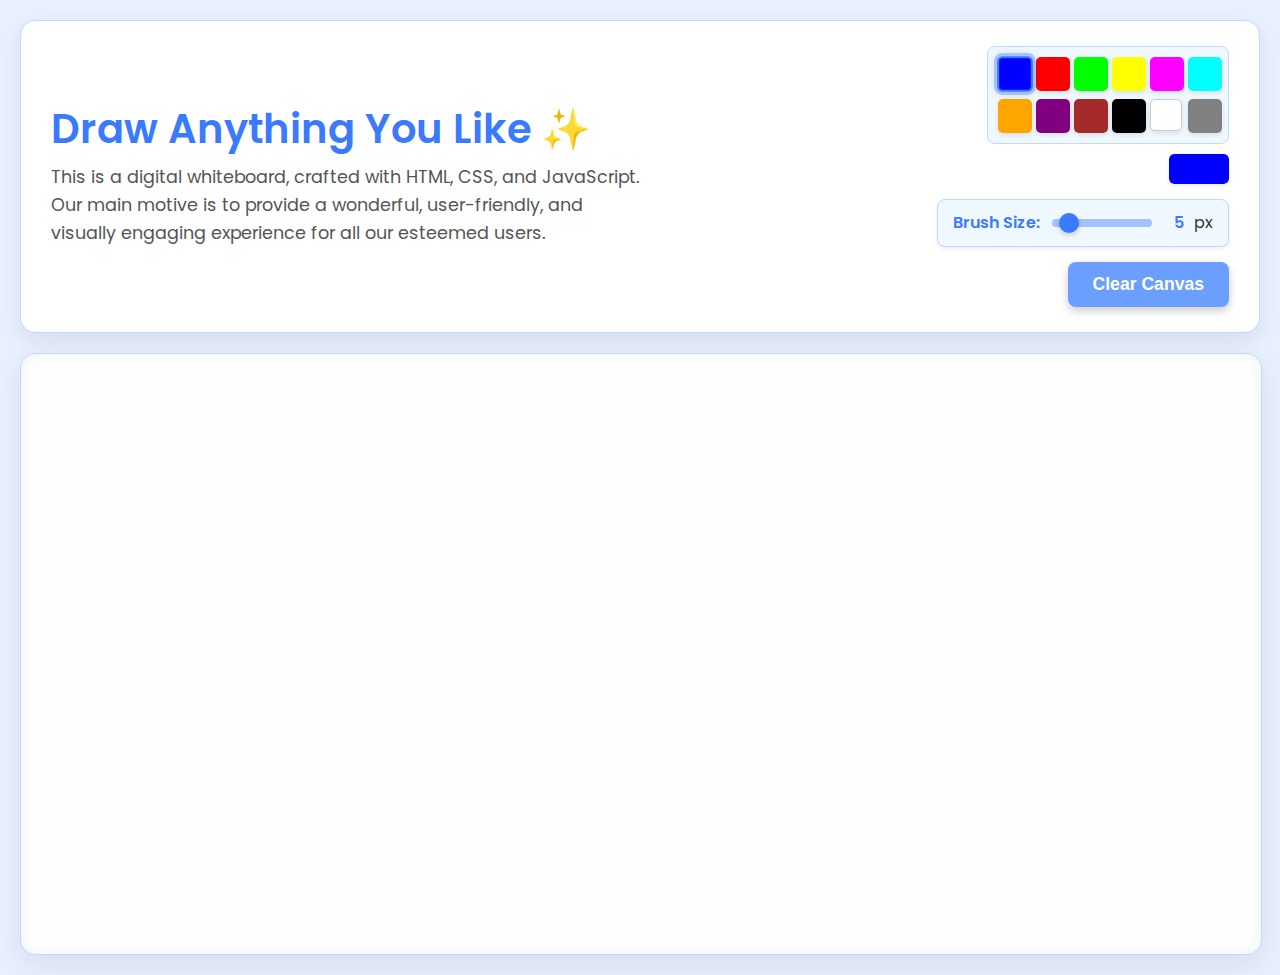
<file: index.html>
<!DOCTYPE html>
<html lang="en">
<head>
    <meta charset="UTF-8">
    <meta name="viewport" content="width=device-width, initial-scale=1.0">
    <title>Illustrious Canvas - Draw Anything!</title>
    <link rel="stylesheet" href="canvas.css">
    <link href="https://fonts.googleapis.com/css2?family=Poppins:wght@300;400;600&display=swap" rel="stylesheet">
</head>
<body>
    <div class="container">
        <header class="header">
            <div class="text-content">
                <h1>Draw Anything You Like <span>✨</span></h1>
                <p>This is a digital whiteboard, crafted with HTML, CSS, and JavaScript. Our main motive is to provide a wonderful, user-friendly, and visually engaging experience for all our esteemed users.</p>
            </div>
            <div class="controls-panel">
                <div class="color-picker-section">
                    <div class="color-grid">
                        <div class="color-box selected" data-color="#0000FF" style="background-color: #0000FF;"></div> <div class="color-box" data-color="#FF0000" style="background-color: #FF0000;"></div> <div class="color-box" data-color="#00FF00" style="background-color: #00FF00;"></div> <div class="color-box" data-color="#FFFF00" style="background-color: #FFFF00;"></div> <div class="color-box" data-color="#FF00FF" style="background-color: #FF00FF;"></div> <div class="color-box" data-color="#00FFFF" style="background-color: #00FFFF;"></div> <div class="color-box" data-color="#FFA500" style="background-color: #FFA500;"></div> <div class="color-box" data-color="#800080" style="background-color: #800080;"></div> <div class="color-box" data-color="#A52A2A" style="background-color: #A52A2A;"></div> <div class="color-box" data-color="#000000" style="background-color: #000000;"></div> <div class="color-box" data-color="#FFFFFF" style="background-color: #FFFFFF; border: 1px solid #ccc;"></div> <div class="color-box" data-color="#808080" style="background-color: #808080;"></div> </div>
                    <input type="color" id="customColorPicker" value="#0000FF">
                </div>
                <div class="brush-size-section">
                    <label for="brushSize">Brush Size:</label>
                    <input type="range" id="brushSize" min="1" max="50" value="5">
                    <span id="brushSizeValue">5</span>px
                </div>
                <button id="clearButton" class="control-button">Clear Canvas</button>
            </div>
        </header>

        <main class="whiteboard-area">
            <canvas id="whiteboardCanvas"></canvas>
        </main>
    </div>

    <script src="canvas.js"></script>
</body>

</html>
</file>
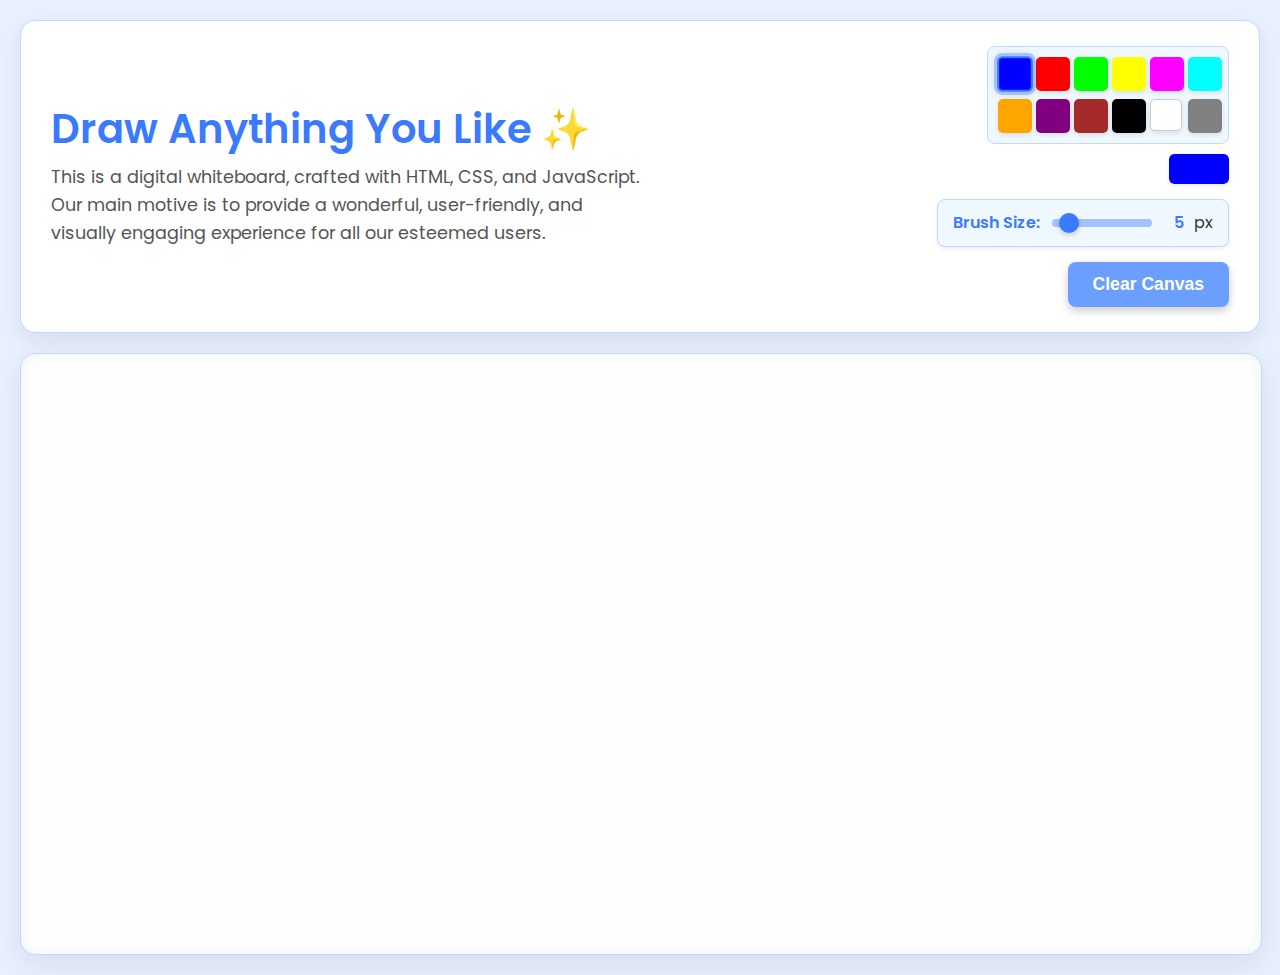
<file: canvas.html>
<!DOCTYPE html>
<html lang="en">
<head>
    <meta charset="UTF-8">
    <meta name="viewport" content="width=device-width, initial-scale=1.0">
    <title>Illustrious Canvas - Draw Anything!</title>
    <link rel="stylesheet" href="canvas.css">
    <link href="https://fonts.googleapis.com/css2?family=Poppins:wght@300;400;600&display=swap" rel="stylesheet">
</head>
<body>
    <div class="container">
        <header class="header">
            <div class="text-content">
                <h1>Draw Anything You Like <span>✨</span></h1>
                <p>This is a digital whiteboard, crafted with HTML, CSS, and JavaScript. Our main motive is to provide a wonderful, user-friendly, and visually engaging experience for all our esteemed users.</p>
            </div>
            <div class="controls-panel">
                <div class="color-picker-section">
                    <div class="color-grid">
                        <div class="color-box selected" data-color="#0000FF" style="background-color: #0000FF;"></div> <div class="color-box" data-color="#FF0000" style="background-color: #FF0000;"></div> <div class="color-box" data-color="#00FF00" style="background-color: #00FF00;"></div> <div class="color-box" data-color="#FFFF00" style="background-color: #FFFF00;"></div> <div class="color-box" data-color="#FF00FF" style="background-color: #FF00FF;"></div> <div class="color-box" data-color="#00FFFF" style="background-color: #00FFFF;"></div> <div class="color-box" data-color="#FFA500" style="background-color: #FFA500;"></div> <div class="color-box" data-color="#800080" style="background-color: #800080;"></div> <div class="color-box" data-color="#A52A2A" style="background-color: #A52A2A;"></div> <div class="color-box" data-color="#000000" style="background-color: #000000;"></div> <div class="color-box" data-color="#FFFFFF" style="background-color: #FFFFFF; border: 1px solid #ccc;"></div> <div class="color-box" data-color="#808080" style="background-color: #808080;"></div> </div>
                    <input type="color" id="customColorPicker" value="#0000FF">
                </div>
                <div class="brush-size-section">
                    <label for="brushSize">Brush Size:</label>
                    <input type="range" id="brushSize" min="1" max="50" value="5">
                    <span id="brushSizeValue">5</span>px
                </div>
                <button id="clearButton" class="control-button">Clear Canvas</button>
            </div>
        </header>

        <main class="whiteboard-area">
            <canvas id="whiteboardCanvas"></canvas>
        </main>
    </div>

    <script src="canvas.js"></script>
</body>
</html>
</file>
<file: canvas.css>
:root {
    --primary-blue: #6a9eff;
    --secondary-blue: #a3c2ff;
    --dark-blue: #3a7aff;
    --text-color: #333;
    --bg-light: #e8f0ff;
    --shadow-light: rgba(0, 0, 0, 0.08);
    --border-light: #c0d9ff;
    --canvas-bg: #fdfefe;
    --glow-spread: 5px; /* Base glow spread */
}

body {
    font-family: 'Poppins', sans-serif;
    margin: 0;
    padding: 0;
    background-color: var(--bg-light);
    color: var(--text-color);
    line-height: 1.6;
    display: flex;
    justify-content: center;
    align-items: flex-start; /* Align to top */
    min-height: 100vh;
    overflow-x: hidden;
}

.container {
    width: 100%;
    max-width: 1400px;
    padding: 20px;
    box-sizing: border-box;
    display: flex;
    flex-direction: column;
    gap: 20px;
}

.header {
    background-color: #ffffff;
    padding: 25px 30px;
    border-radius: 15px;
    box-shadow: 0 8px 20px var(--shadow-light);
    display: flex;
    flex-wrap: wrap; /* Allow wrapping for responsiveness */
    justify-content: space-between;
    align-items: center;
    gap: 20px;
    border: 1px solid var(--border-light);
}

.header h1 {
    font-size: 2.5em;
    color: var(--dark-blue);
    margin: 0;
    font-weight: 600;
    line-height: 1.2;
}

.header h1 span {
    display: inline-block;
    animation: bounce 1s infinite alternate;
}

@keyframes bounce {
    from { transform: translateY(0); }
    to { transform: translateY(-5px); }
}

.header p {
    font-size: 1.1em;
    color: #555;
    margin: 10px 0 0;
    max-width: 600px;
}

.text-content {
    flex: 2;
    min-width: 300px; /* Ensure text content takes reasonable space */
}

.controls-panel {
    flex: 1;
    min-width: 280px; /* Ensure controls panel takes reasonable space */
    display: flex;
    flex-direction: column;
    align-items: flex-end; /* Align controls to the right */
    gap: 15px;
}

@media (max-width: 768px) {
    .header {
        flex-direction: column;
        align-items: flex-start;
        padding: 20px;
    }
    .header h1 {
        font-size: 2em;
    }
    .header p {
        font-size: 1em;
    }
    .controls-panel {
        width: 100%;
        align-items: center; /* Center controls on small screens */
    }
    .color-picker-section, .brush-size-section {
        width: 100%;
        text-align: center;
    }
}


.color-picker-section {
    display: flex;
    flex-direction: column;
    gap: 10px;
    align-items: flex-end;
}

.color-grid {
    display: grid;
    grid-template-columns: repeat(6, 30px); /* 6 colors per row */
    gap: 8px;
    background-color: #f0f8ff; /* Light background for the grid */
    padding: 10px;
    border-radius: 8px;
    border: 1px solid var(--border-light);
}

.color-box {
    width: 30px;
    height: 30px;
    border: 2px solid transparent;
    border-radius: 5px;
    cursor: pointer;
    transition: transform 0.2s ease, border-color 0.2s ease, box-shadow 0.2s ease;
    box-shadow: 0 2px 5px rgba(0,0,0,0.1);
}

.color-box:hover {
    transform: scale(1.1);
    box-shadow: 0 4px 10px rgba(0,0,0,0.2);
}

.color-box.selected {
    border-color: var(--dark-blue);
    transform: scale(1.05);
    box-shadow: 0 0 0 3px var(--secondary-blue), 0 0 10px rgba(0,0,0,0.2);
}

#customColorPicker {
    width: 60px; /* Make it smaller */
    height: 30px;
    border: none;
    background: none;
    cursor: pointer;
    -webkit-appearance: none;
    appearance: none;
    padding: 0;
    border-radius: 5px;
    overflow: hidden; /* Hide default color input border */
    box-shadow: 0 2px 5px var(--shadow-light);
    transition: transform 0.2s ease;
}

#customColorPicker::-webkit-color-swatch-wrapper {
    padding: 0;
}

#customColorPicker::-webkit-color-swatch {
    border: none;
    border-radius: 5px; /* Make the swatch rounded */
}

#customColorPicker:hover {
    transform: scale(1.05);
}


.brush-size-section {
    display: flex;
    align-items: center;
    gap: 10px;
    background-color: #f0f8ff;
    padding: 10px 15px;
    border-radius: 8px;
    border: 1px solid var(--border-light);
    box-shadow: 0 2px 5px var(--shadow-light);
}

.brush-size-section label {
    font-weight: 600;
    color: var(--dark-blue);
    white-space: nowrap; /* Prevent label from wrapping */
}

#brushSize {
    width: 100px;
    -webkit-appearance: none;
    appearance: none;
    height: 8px;
    background: var(--secondary-blue);
    border-radius: 5px;
    outline: none;
    transition: opacity .2s;
}

#brushSize::-webkit-slider-thumb {
    -webkit-appearance: none;
    appearance: none;
    width: 20px;
    height: 20px;
    background: var(--dark-blue);
    border-radius: 50%;
    cursor: pointer;
    box-shadow: 0 2px 5px rgba(0,0,0,0.2);
}

#brushSize::-moz-range-thumb {
    width: 20px;
    height: 20px;
    background: var(--dark-blue);
    border-radius: 50%;
    cursor: pointer;
    box-shadow: 0 2px 5px rgba(0,0,0,0.2);
}

#brushSizeValue {
    min-width: 20px;
    text-align: right;
    font-weight: 600;
    color: var(--dark-blue);
}

.control-button {
    background-color: var(--primary-blue);
    color: white;
    padding: 12px 25px;
    border: none;
    border-radius: 8px;
    cursor: pointer;
    font-size: 1.1em;
    font-weight: 600;
    transition: background-color 0.3s ease, transform 0.2s ease, box-shadow 0.3s ease;
    box-shadow: 0 4px 10px rgba(0, 0, 0, 0.2);
}

.control-button:hover {
    background-color: var(--dark-blue);
    transform: translateY(-2px);
    box-shadow: 0 6px 15px rgba(0, 0, 0, 0.3);
}

.whiteboard-area {
    width: 100%;
    min-height: 600px; /* Minimum height for canvas area */
    display: flex;
    justify-content: center;
    align-items: center;
    background-color: var(--canvas-bg); /* Canvas background */
    border-radius: 15px;
    box-shadow: inset 0 0 15px rgba(0, 0, 0, 0.05), 0 10px 30px var(--shadow-light);
    overflow: hidden; /* Ensure drawing stays within bounds */
    border: 1px solid var(--border-light);
}

canvas {
    width: 100%;
    height: 100%;
    display: block;
    background-color: transparent; /* Canvas itself is transparent, area background shows */
    cursor: crosshair;
}

/* Mobile Responsiveness */
@media (max-width: 992px) {
    .container {
        padding: 15px;
    }
    .header h1 {
        font-size: 2.2em;
    }
    .header p {
        font-size: 0.95em;
    }
    .controls-panel {
        flex-direction: row; /* Controls in a row on smaller desktops */
        flex-wrap: wrap;
        justify-content: center;
        width: 100%;
    }
    .color-picker-section, .brush-size-section, .control-button {
        flex: 1 1 auto; /* Allow items to grow and shrink */
        min-width: 140px; /* Minimum width before wrapping */
        max-width: 48%; /* Adjust for spacing */
    }
    .color-picker-section {
        align-items: center;
    }
}

@media (max-width: 576px) {
    .header h1 {
        font-size: 1.8em;
        text-align: center;
        width: 100%;
    }
    .header p {
        font-size: 0.9em;
        text-align: center;
    }
    .controls-panel {
        flex-direction: column; /* Stack controls vertically on tiny screens */
        align-items: center;
        gap: 10px;
    }
    .color-picker-section, .brush-size-section, .control-button {
        width: 90%; /* Take up more width */
        max-width: none;
    }
    .color-grid {
        grid-template-columns: repeat(4, 30px); /* Adjust grid for smaller screens */
    }
    .brush-size-section {
        flex-direction: column;
    }
    #brushSize {
        width: 80%;
    }
}
</file>
